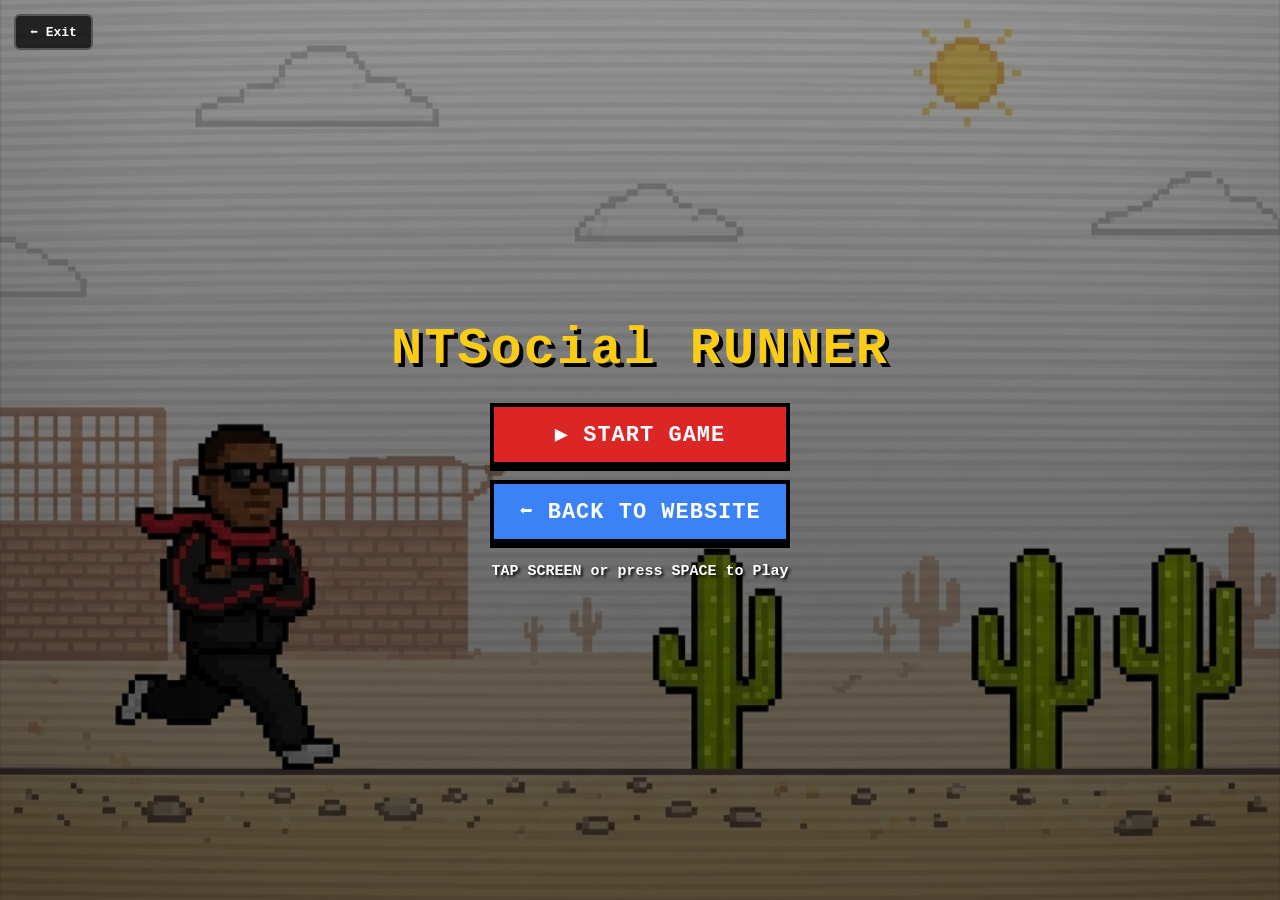
<file: games/tiyani_run_v1.html>
<!doctype html>
<html lang="en">
  <head>
    <meta charset="UTF-8" />
    <meta
      name="viewport"
      content="width=device-width, initial-scale=1.0, maximum-scale=1.0, user-scalable=no, viewport-fit=cover"
    />
    <title>NTSocial RUNNER</title>
    <style>
      * {
        box-sizing: border-box;
        margin: 0;
        padding: 0;
        -webkit-tap-highlight-color: transparent;
      }
      html,
      body {
        width: 100%;
        height: 100%;
        overflow: hidden;
        background-color: #000;
        font-family: "Courier New", Courier, monospace;
        color: #fff;
        user-select: none;
        touch-action: none;
        position: fixed;
      }
      .game-container {
        position: relative;
        width: 100vw;
        height: 100vh;
        display: flex;
        justify-content: center;
        align-items: center;
        background-color: #0b0c10;
        overflow: hidden;
      }
      /* CRT Scanline Overlay Effect */
      .game-container::after {
        content: " ";
        display: block;
        position: absolute;
        top: 0;
        left: 0;
        bottom: 0;
        right: 0;
        background:
          linear-gradient(rgba(18, 16, 16, 0) 50%, rgba(0, 0, 0, 0.25) 50%),
          linear-gradient(
            90deg,
            rgba(255, 0, 0, 0.03),
            rgba(0, 255, 0, 0.01),
            rgba(0, 0, 255, 0.03)
          );
        z-index: 10;
        background-size:
          100% 4px,
          6px 100%;
        pointer-events: none;
      }
      canvas {
        display: block;
        width: 100vw;
        height: 100vh;
        object-fit: contain;
        background-color: #78b7ed;
        image-rendering: pixelated;
        image-rendering: crisp-edges;
      }
      /* Top Left Return Button for In-Game Exit */
      .top-back-btn {
        position: absolute;
        top: 14px;
        left: 14px;
        z-index: 30;
        background: rgba(0, 0, 0, 0.75);
        color: #fff;
        text-decoration: none;
        font-weight: bold;
        font-size: 13px;
        padding: 8px 14px;
        border: 2px solid #555;
        border-radius: 6px;
      }
      .top-back-btn:active {
        background: rgba(255, 255, 255, 0.3);
      }
      /* Home / Start Screen */
      .overlay-screen {
        position: absolute;
        top: 0;
        left: 0;
        width: 100%;
        height: 100%;
        z-index: 20;
        display: flex;
        flex-direction: column;
        justify-content: center;
        align-items: center;
        padding: 20px;
        text-align: center;
        background:
          linear-gradient(rgba(0, 0, 0, 0.4), rgba(0, 0, 0, 0.65)),
          url("assets/tiyani_run_v1_background.png") center/cover no-repeat;
      }
      .title {
        font-size: clamp(28px, 6vw, 52px);
        font-weight: bold;
        color: #facc15;
        text-shadow: 4px 4px 0px #000;
        margin-bottom: 24px;
        letter-spacing: 2px;
      }
      .button-group {
        display: flex;
        flex-direction: column;
        gap: 14px;
        align-items: center;
        width: 100%;
        max-width: 300px;
      }
      .btn {
        width: 100%;
        text-align: center;
        text-decoration: none;
        color: #ffffff;
        border: 4px solid #000;
        padding: 14px 20px;
        font-size: clamp(15px, 3.5vw, 22px);
        font-family: "Courier New", Courier, monospace;
        font-weight: bold;
        cursor: pointer;
        box-shadow: 0 5px 0 #000;
        transition:
          transform 0.05s ease,
          box-shadow 0.05s ease;
        letter-spacing: 1px;
      }
      .start-btn {
        background-color: #dc2626;
      }
      .start-btn:active {
        transform: translateY(3px);
        box-shadow: 0 2px 0 #000;
      }
      .back-btn {
        background-color: #3b82f6;
      }
      .back-btn:active {
        transform: translateY(3px);
        box-shadow: 0 2px 0 #000;
      }
      .instructions {
        margin-top: 20px;
        color: #ffffff;
        font-size: clamp(12px, 2.5vw, 15px);
        font-weight: bold;
        text-shadow: 2px 2px 3px #000;
      }
    </style>
  </head>
  <body>
    <div class="game-container" id="gameContainer">
      <a href="../index.html" class="top-back-btn">⬅ Exit</a>

      <canvas id="gameCanvas" width="800" height="400"></canvas>

      <div id="homeScreen" class="overlay-screen">
        <div class="title">NTSocial RUNNER</div>
        <div class="button-group">
          <button id="startBtn" class="btn start-btn">▶ START GAME</button>
          <a href="../index.html" class="btn back-btn">⬅ BACK TO WEBSITE</a>
        </div>
        <div class="instructions">TAP SCREEN or press <b>SPACE</b> to Play</div>
      </div>
    </div>

    <script>
      const canvas = document.getElementById("gameCanvas");
      const ctx = canvas.getContext("2d");
      const homeScreen = document.getElementById("homeScreen");
      const startBtn = document.getElementById("startBtn");
      const gameContainer = document.getElementById("gameContainer");

      // --- Web Audio API Setup ---
      const AudioCtx = window.AudioContext || window.webkitAudioContext;
      let audioCtx;

      function initAudio() {
        if (!audioCtx) audioCtx = new AudioCtx();
        if (audioCtx.state === "suspended") audioCtx.resume();
      }

      function playSound(type) {
        initAudio();
        if (!audioCtx) return;

        const osc = audioCtx.createOscillator();
        const gain = audioCtx.createGain();
        osc.connect(gain);
        gain.connect(audioCtx.destination);

        if (type === "jump") {
          osc.type = "square";
          osc.frequency.setValueAtTime(180, audioCtx.currentTime);
          osc.frequency.exponentialRampToValueAtTime(
            380,
            audioCtx.currentTime + 0.1,
          );
          gain.gain.setValueAtTime(0.15, audioCtx.currentTime);
          gain.gain.exponentialRampToValueAtTime(
            0.01,
            audioCtx.currentTime + 0.1,
          );
          osc.start();
          osc.stop(audioCtx.currentTime + 0.1);
        } else if (type === "die") {
          osc.type = "sawtooth";
          osc.frequency.setValueAtTime(220, audioCtx.currentTime);
          osc.frequency.exponentialRampToValueAtTime(
            50,
            audioCtx.currentTime + 0.25,
          );
          gain.gain.setValueAtTime(0.2, audioCtx.currentTime);
          gain.gain.exponentialRampToValueAtTime(
            0.01,
            audioCtx.currentTime + 0.25,
          );
          osc.start();
          osc.stop(audioCtx.currentTime + 0.25);
        } else if (type === "score") {
          osc.type = "sine";
          osc.frequency.setValueAtTime(587.33, audioCtx.currentTime);
          osc.frequency.setValueAtTime(880, audioCtx.currentTime + 0.08);
          gain.gain.setValueAtTime(0.1, audioCtx.currentTime);
          gain.gain.exponentialRampToValueAtTime(
            0.01,
            audioCtx.currentTime + 0.2,
          );
          osc.start();
          osc.stop(audioCtx.currentTime + 0.2);
        }
      }

      // --- Game State Variables ---
      let gameState = "START";
      let score = 0;
      let highScore = localStorage.getItem("pixel_runner_hi") || 0;
      let speed = 6;
      let frameCount = 0;
      let groundY = 320;
      let lastTime = 0;

      let bgScroll = 0;
      let midScroll = 0;

      const pebbles = Array.from({ length: 35 }, () => ({
        x: Math.random() * canvas.width,
        y: groundY + 8 + Math.random() * 65,
        size: Math.random() > 0.5 ? 3 : 2,
        color: Math.random() > 0.5 ? "#a38f6b" : "#8c7757",
      }));

      // --- Player Object ---
      const player = {
        x: 80,
        y: groundY - 52,
        width: 28,
        height: 52,
        velocityY: 0,
        gravity: 0.65,
        jumpStrength: -12.5,
        isGrounded: true,
        animFrame: 0,

        jump() {
          if (this.isGrounded) {
            this.velocityY = this.jumpStrength;
            this.isGrounded = false;
            playSound("jump");
          }
        },

        update(step) {
          this.velocityY += this.gravity * step;
          this.y += this.velocityY * step;

          if (this.y >= groundY - this.height) {
            this.y = groundY - this.height;
            this.velocityY = 0;
            this.isGrounded = true;
          }

          if (frameCount % 6 === 0 && this.isGrounded) {
            this.animFrame = (this.animFrame + 1) % 2;
          }
        },

        draw() {
          ctx.save();
          ctx.translate(Math.floor(this.x), Math.floor(this.y));

          // Scarf Flutter
          ctx.fillStyle = "#dc2626";
          const scarfOffset = frameCount % 8 < 4 ? 0 : 2;
          ctx.fillRect(-14, 16 + scarfOffset, 16, 5);

          // Body
          ctx.fillStyle = "#18181b";
          ctx.fillRect(2, 16, 22, 22);

          // Red Tracksuit Stripe
          ctx.fillStyle = "#dc2626";
          ctx.fillRect(2, 22, 22, 4);

          // Head
          ctx.fillStyle = "#5c3d2e";
          ctx.fillRect(4, 2, 18, 14);

          // Hair
          ctx.fillStyle = "#09090b";
          ctx.fillRect(4, 0, 18, 4);

          // Sunglasses
          ctx.fillStyle = "#000000";
          ctx.fillRect(10, 6, 12, 4);
          ctx.fillStyle = "#ffffff";
          ctx.fillRect(18, 6, 2, 2);

          // Scarf Collar
          ctx.fillStyle = "#dc2626";
          ctx.fillRect(2, 14, 22, 4);

          // Legs & Running Anim
          ctx.fillStyle = "#18181b";
          if (!this.isGrounded) {
            ctx.fillRect(4, 38, 8, 8);
            ctx.fillRect(14, 38, 8, 4);
            ctx.fillStyle = "#ffffff";
            ctx.fillRect(2, 44, 10, 5);
            ctx.fillRect(14, 40, 8, 5);
          } else if (this.animFrame === 0) {
            ctx.fillRect(4, 38, 7, 8);
            ctx.fillRect(15, 38, 7, 6);
            ctx.fillStyle = "#ffffff";
            ctx.fillRect(2, 46, 9, 6);
            ctx.fillRect(15, 42, 9, 6);
          } else {
            ctx.fillRect(4, 38, 7, 6);
            ctx.fillRect(15, 38, 7, 8);
            ctx.fillStyle = "#ffffff";
            ctx.fillRect(4, 42, 9, 6);
            ctx.fillRect(13, 46, 9, 6);
          }

          ctx.restore();
        },
      };

      // --- Obstacle Manager ---
      let obstacles = [];
      let obstacleTimer = 0;

      function createCactus(x) {
        return {
          x: x,
          y: groundY - 58,
          width: 24,
          height: 58,
          draw() {
            ctx.save();
            ctx.translate(Math.floor(this.x), Math.floor(this.y));

            ctx.fillStyle = "#000000";
            ctx.fillRect(-1, -1, 26, 60);

            ctx.fillStyle = "#65a30d";
            ctx.fillRect(0, 0, 24, 58);

            ctx.fillStyle = "#bef264";
            ctx.fillRect(4, 8, 4, 4);
            ctx.fillRect(14, 18, 4, 4);
            ctx.fillRect(6, 32, 4, 4);
            ctx.fillRect(16, 44, 4, 4);

            ctx.fillStyle = "#000000";
            ctx.fillRect(-11, 19, 12, 22);
            ctx.fillStyle = "#65a30d";
            ctx.fillRect(-10, 20, 10, 20);
            ctx.fillRect(-10, 20, 5, 5);

            ctx.restore();
          },
        };
      }

      function updateObstacles(step) {
        obstacleTimer += step;
        if (obstacleTimer > Math.max(50, 110 - speed * 4)) {
          if (Math.random() > 0.3) {
            obstacles.push(createCactus(canvas.width + 20));
            obstacleTimer = 0;
          }
        }

        for (let i = obstacles.length - 1; i >= 0; i--) {
          obstacles[i].x -= speed * step;

          const pBox = {
            x: player.x + 4,
            y: player.y + 4,
            w: player.width - 8,
            h: player.height - 6,
          };
          const oBox = {
            x: obstacles[i].x - 6,
            y: obstacles[i].y,
            w: obstacles[i].width + 6,
            h: obstacles[i].height,
          };

          if (
            pBox.x < oBox.x + oBox.w &&
            pBox.x + pBox.w > oBox.x &&
            pBox.y < oBox.y + oBox.h &&
            pBox.y + pBox.h > oBox.y
          ) {
            gameOver();
          }

          if (obstacles[i].x < -40) {
            obstacles.splice(i, 1);
          }
        }
      }

      // --- Background Rendering ---
      function drawBackground(step) {
        ctx.fillStyle = "#78b7ed";
        ctx.fillRect(0, 0, canvas.width, canvas.height);

        ctx.fillStyle = "#facc15";
        ctx.fillRect(630, 45, 36, 36);
        ctx.fillRect(643, 35, 10, 6);
        ctx.fillRect(643, 85, 10, 6);
        ctx.fillRect(620, 58, 6, 10);
        ctx.fillRect(670, 58, 6, 10);

        bgScroll = (bgScroll + speed * 0.1 * step) % canvas.width;
        ctx.fillStyle = "#ffffff";

        [100, 380, 680].forEach((cloudX) => {
          let renderX = (cloudX - bgScroll + canvas.width) % canvas.width;
          ctx.fillRect(renderX, 60, 64, 16);
          ctx.fillRect(renderX + 12, 48, 40, 12);
        });

        ctx.fillStyle = "#6a9fc9";
        [150, 400, 620].forEach((distX) => {
          let rX = (distX - bgScroll * 0.5 + canvas.width) % canvas.width;
          ctx.fillRect(rX, groundY - 30, 8, 30);
          ctx.fillRect(rX - 4, groundY - 20, 5, 10);
        });

        midScroll = (midScroll + speed * 0.35 * step) % 180;
        for (let x = -midScroll; x < canvas.width + 180; x += 180) {
          ctx.fillStyle = "#c08060";
          ctx.fillRect(x, groundY - 60, 120, 60);
          ctx.fillStyle = "#a06040";
          ctx.fillRect(x + 4, groundY - 56, 112, 52);

          ctx.fillStyle = "#804828";
          for (let f = 0; f < 110; f += 12) {
            ctx.fillRect(x + 8 + f, groundY - 50, 4, 40);
          }
        }

        ctx.fillStyle = "#e6cd98";
        ctx.fillRect(0, groundY, canvas.width, canvas.height - groundY);

        ctx.fillStyle = "#3a2b1c";
        ctx.fillRect(0, groundY, canvas.width, 3);

        pebbles.forEach((p) => {
          if (gameState === "RUNNING") p.x -= speed * step;
          if (p.x < 0) p.x = canvas.width;
          ctx.fillStyle = p.color;
          ctx.fillRect(Math.floor(p.x), Math.floor(p.y), p.size, p.size);
        });
      }

      // --- UI Rendering ---
      function drawUI() {
        ctx.fillStyle = "#2d2115";
        ctx.font = '20px "Courier New", monospace';

        const sStr = String(Math.floor(score)).padStart(5, "0");
        const hsStr = String(Math.floor(highScore)).padStart(5, "0");

        ctx.fillText(`HI ${hsStr} ${sStr}`, canvas.width - 210, 38);

        if (gameState === "GAMEOVER") {
          ctx.fillStyle = "rgba(0,0,0,0.65)";
          ctx.fillRect(0, 0, canvas.width, canvas.height);

          ctx.fillStyle = "#ffffff";
          ctx.textAlign = "center";
          ctx.font = '32px "Courier New", monospace';
          ctx.fillText(
            "G A M E   O V E R",
            canvas.width / 2,
            canvas.height / 2 - 15,
          );

          ctx.font = '18px "Courier New", monospace';
          ctx.fillText(
            "Tap Screen or Press SPACE",
            canvas.width / 2,
            canvas.height / 2 + 25,
          );
          ctx.textAlign = "left";
        }
      }

      function gameOver() {
        gameState = "GAMEOVER";
        playSound("die");
        if (score > highScore) {
          highScore = score;
          localStorage.setItem("pixel_runner_hi", highScore);
        }
      }

      function requestFullScreen() {
        if (gameContainer.requestFullscreen) {
          gameContainer.requestFullscreen().catch(() => {});
        } else if (gameContainer.webkitRequestFullscreen) {
          gameContainer.webkitRequestFullscreen();
        }
      }

      function startGame() {
        initAudio();
        requestFullScreen();
        score = 0;
        speed = 6;
        obstacles = [];
        obstacleTimer = 0;
        gameState = "RUNNING";
        homeScreen.style.display = "none";
      }

      function handleInput() {
        if (gameState === "START") {
          startGame();
        } else if (gameState === "GAMEOVER") {
          startGame();
        } else {
          player.jump();
        }
      }

      // --- Main Game Loop (Delta-Time Optimized) ---
      function loop(timestamp) {
        if (!lastTime) lastTime = timestamp;
        let dt = (timestamp - lastTime) / 1000;
        if (dt > 0.1) dt = 0.1; // Cap dt to handle tab-switching safely
        let step = dt * 60; // Baseline to 60 FPS
        lastTime = timestamp;

        frameCount++;
        ctx.clearRect(0, 0, canvas.width, canvas.height);

        drawBackground(step);

        if (gameState === "RUNNING") {
          player.update(step);
          updateObstacles(step);

          score += 0.15 * step;
          speed += 0.001 * step;

          if (
            Math.floor(score) > 0 &&
            Math.floor(score) % 100 === 0 &&
            score % 100 < 0.2
          ) {
            playSound("score");
          }
        }

        player.draw();
        obstacles.forEach((o) => o.draw());
        drawUI();

        requestAnimationFrame(loop);
      }

      // --- Unified Controls ---
      startBtn.addEventListener("click", (e) => {
        e.stopPropagation();
        startGame();
      });

      window.addEventListener("keydown", (e) => {
        if (e.code === "Space" || e.code === "ArrowUp") {
          e.preventDefault();
          handleInput();
        }
      });

      // Fast Pointer Input (Handles Touch & Mouse without delays)
      gameContainer.addEventListener("pointerdown", (e) => {
        if (e.target.tagName === "A" || e.target.tagName === "BUTTON") return;
        e.preventDefault();
        handleInput();
      });

      requestAnimationFrame(loop);
    </script>
  </body>
</html>
</file>
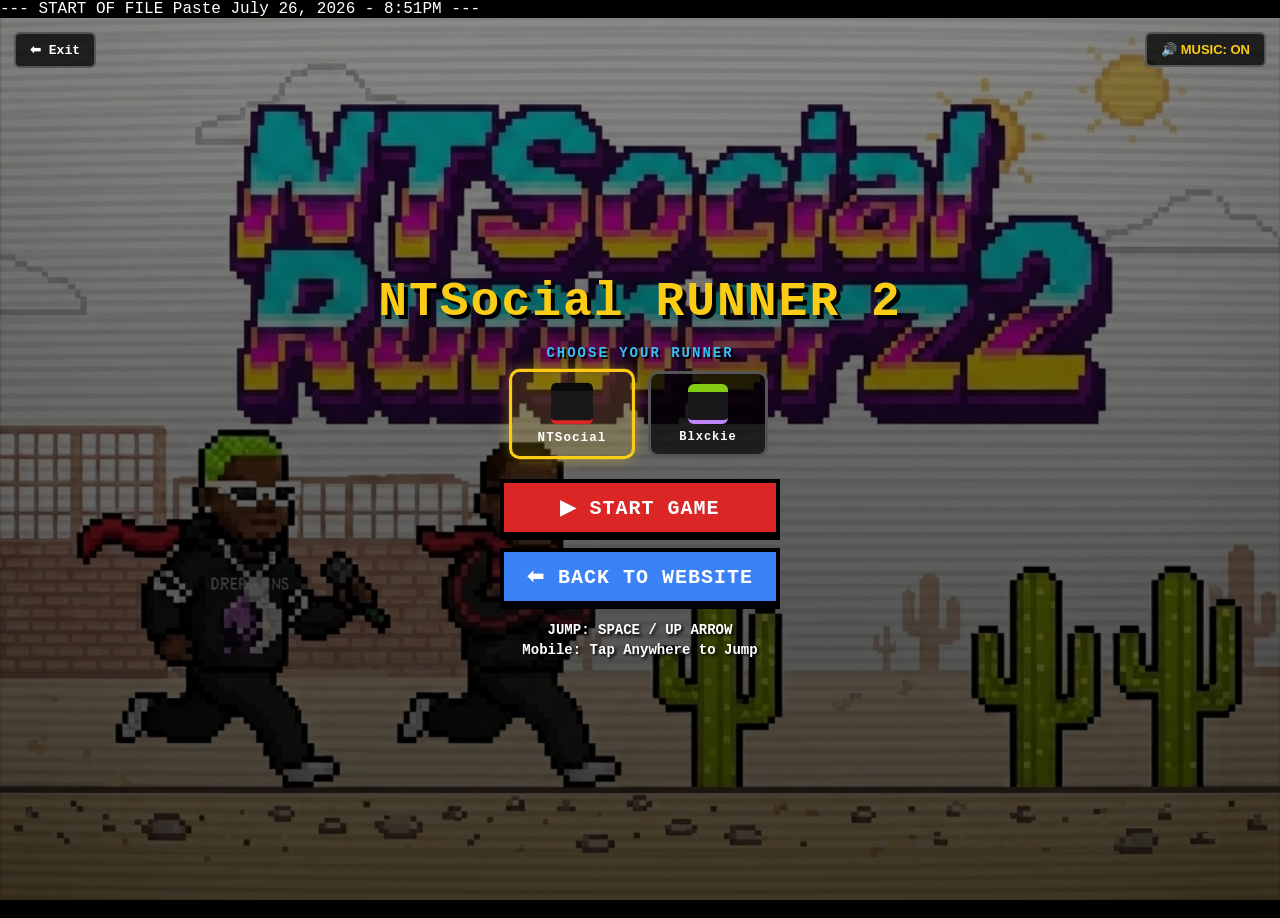
<file: games/tiyani_run_v2.html>
--- START OF FILE Paste July 26, 2026 - 8:51PM ---

<!doctype html>
<html lang="en">
  <head>
    <meta charset="UTF-8" />
    <meta
      name="viewport"
      content="width=device-width, initial-scale=1.0, maximum-scale=1.0, user-scalable=no, viewport-fit=cover"
    />
    <title>NTSocial RUNNER 2</title>
    <style>
      * {
        box-sizing: border-box;
        margin: 0;
        padding: 0;
        -webkit-tap-highlight-color: transparent;
      }
      html,
      body {
        width: 100%;
        height: 100%;
        overflow: hidden;
        background-color: #000;
        font-family: "Courier New", Courier, monospace;
        color: #fff;
        user-select: none;
        touch-action: none;
        position: fixed;
      }
      .game-container {
        position: relative;
        width: 100vw;
        height: 100vh;
        display: flex;
        justify-content: center;
        align-items: center;
        background-color: #0b0c10;
        overflow: hidden;
      }
      /* CRT Scanline Overlay Effect */
      .game-container::after {
        content: " ";
        display: block;
        position: absolute;
        top: 0;
        left: 0;
        bottom: 0;
        right: 0;
        background:
          linear-gradient(rgba(18, 16, 16, 0) 50%, rgba(0, 0, 0, 0.25) 50%),
          linear-gradient(
            90deg,
            rgba(255, 0, 0, 0.03),
            rgba(0, 255, 0, 0.01),
            rgba(0, 0, 255, 0.03)
          );
        z-index: 10;
        background-size:
          100% 4px,
          6px 100%;
        pointer-events: none;
      }
      canvas {
        display: block;
        width: 100vw;
        height: 100vh;
        object-fit: contain;
        background-color: #78b7ed;
        image-rendering: pixelated;
        image-rendering: crisp-edges;
      }
      .top-back-btn {
        position: absolute;
        top: 14px;
        left: 14px;
        z-index: 30;
        background: rgba(0, 0, 0, 0.75);
        color: #fff;
        text-decoration: none;
        font-weight: bold;
        font-size: 13px;
        padding: 8px 14px;
        border: 2px solid #555;
        border-radius: 6px;
        cursor: pointer;
      }
      .top-back-btn:active {
        background: rgba(255, 255, 255, 0.3);
      }
      .audio-btn {
        position: absolute;
        top: 14px;
        right: 14px;
        z-index: 30;
        background: rgba(0, 0, 0, 0.75);
        color: #facc15;
        font-weight: bold;
        font-size: 13px;
        padding: 8px 14px;
        border: 2px solid #555;
        border-radius: 6px;
        cursor: pointer;
      }
      /* Mobile Touch Zones Display */
      .mobile-controls {
        display: none;
        position: absolute;
        bottom: 20px;
        left: 0;
        width: 100%;
        text-align: center;
        z-index: 25;
        pointer-events: none;
      }
      .touch-btn-hint {
        display: inline-block;
        background: rgba(0, 0, 0, 0.4);
        border: 2px solid rgba(255, 255, 255, 0.4);
        color: white;
        padding: 12px 30px;
        border-radius: 8px;
        font-size: 16px;
        font-weight: bold;
      }
      @media (hover: none) and (pointer: coarse) {
        .mobile-controls {
          display: block;
        }
      }
      /* Home / Start Screen */
      .overlay-screen {
        position: absolute;
        top: 0;
        left: 0;
        width: 100%;
        height: 100%;
        z-index: 20;
        display: flex;
        flex-direction: column;
        justify-content: center;
        align-items: center;
        padding: 20px;
        text-align: center;
        background:
          linear-gradient(rgba(0, 0, 0, 0.45), rgba(0, 0, 0, 0.75)),
          url("assets/tiyani_run_v2_background.png") center/cover no-repeat;
      }
      .title {
        font-size: clamp(26px, 5.5vw, 48px);
        font-weight: bold;
        color: #facc15;
        text-shadow: 4px 4px 0px #000;
        margin-bottom: 16px;
        letter-spacing: 2px;
      }

      .char-select-title {
        font-size: 14px;
        font-weight: bold;
        color: #38bdf8;
        letter-spacing: 2px;
        margin-bottom: 10px;
        text-shadow: 2px 2px 0px #000;
      }
      .char-select-container {
        display: flex;
        gap: 16px;
        margin-bottom: 22px;
      }
      .char-card {
        background: rgba(0, 0, 0, 0.7);
        border: 3px solid #555;
        border-radius: 10px;
        padding: 10px 16px;
        cursor: pointer;
        display: flex;
        flex-direction: column;
        align-items: center;
        transition: all 0.15s ease;
        width: 120px;
      }
      .char-card:hover {
        transform: translateY(-2px);
        border-color: #888;
      }
      .char-card.active {
        border-color: #facc15;
        background: rgba(250, 204, 21, 0.15);
        box-shadow: 0 0 12px rgba(250, 204, 21, 0.4);
        transform: scale(1.05);
      }
      .char-preview {
        width: 40px;
        height: 40px;
        border-radius: 6px;
        margin-bottom: 6px;
        position: relative;
      }
      .ntsocial-icon {
        background: #18181b;
        border-top: 8px solid #09090b;
        border-bottom: 4px solid #dc2626;
      }
      .blxckie-icon {
        background: #18181b;
        border-top: 8px solid #84cc16;
        border-bottom: 4px solid #c084fc;
      }
      .char-name {
        font-size: 12px;
        font-weight: bold;
        letter-spacing: 1px;
      }

      .button-group {
        display: flex;
        flex-direction: column;
        gap: 12px;
        align-items: center;
        width: 100%;
        max-width: 280px;
      }
      .btn {
        width: 100%;
        text-align: center;
        text-decoration: none;
        color: #ffffff;
        border: 4px solid #000;
        padding: 12px 18px;
        font-size: clamp(14px, 3.2vw, 20px);
        font-family: "Courier New", Courier, monospace;
        font-weight: bold;
        cursor: pointer;
        box-shadow: 0 4px 0 #000;
        transition:
          transform 0.05s ease,
          box-shadow 0.05s ease;
        letter-spacing: 1px;
      }
      .start-btn {
        background-color: #dc2626;
      }
      .start-btn:active {
        transform: translateY(3px);
        box-shadow: 0 1px 0 #000;
      }
      .back-btn {
        background-color: #3b82f6;
      }
      .back-btn:active {
        transform: translateY(3px);
        box-shadow: 0 1px 0 #000;
      }
      .instructions {
        margin-top: 16px;
        color: #ffffff;
        font-size: clamp(11px, 2.2vw, 14px);
        font-weight: bold;
        text-shadow: 2px 2px 3px #000;
        line-height: 1.4;
      }
    </style>
  </head>
  <body>
    <audio
      id="bgmSoundtrack"
      src="assets/tiyani_run_soundtrack.mp3"
      loop
      preload="auto"
    ></audio>

    <div class="game-container" id="gameContainer">
      <a href="../index.html" class="top-back-btn">⬅ Exit</a>
      <button id="muteBtn" class="audio-btn">🔊 MUSIC: ON</button>

      <canvas id="gameCanvas" width="800" height="400"></canvas>

      <div class="mobile-controls">
        <div class="touch-btn-hint">TAP TO JUMP</div>
      </div>

      <div id="homeScreen" class="overlay-screen">
        <div class="title">NTSocial RUNNER 2</div>

        <div class="char-select-title">CHOOSE YOUR RUNNER</div>
        <div class="char-select-container">
          <div
            class="char-card active"
            id="cardNTSocial"
            onclick="selectRunner('ntsocial')"
          >
            <div class="char-preview ntsocial-icon"></div>
            <span class="char-name">NTSocial</span>
          </div>
          <div
            class="char-card"
            id="cardBlxckie"
            onclick="selectRunner('blxckie')"
          >
            <div class="char-preview blxckie-icon"></div>
            <span class="char-name">Blxckie</span>
          </div>
        </div>

        <div class="button-group">
          <button id="startBtn" class="btn start-btn">▶ START GAME</button>
          <a href="../index.html" class="btn back-btn">⬅ BACK TO WEBSITE</a>
        </div>
        <div class="instructions">
          JUMP: <b>SPACE / UP ARROW</b><br />
          Mobile: <b>Tap Anywhere</b> to Jump
        </div>
      </div>
    </div>

    <script>
      const canvas = document.getElementById("gameCanvas");
      const ctx = canvas.getContext("2d");
      const homeScreen = document.getElementById("homeScreen");
      const startBtn = document.getElementById("startBtn");
      const muteBtn = document.getElementById("muteBtn");
      const gameContainer = document.getElementById("gameContainer");
      const bgm = document.getElementById("bgmSoundtrack");

      let isMuted = false;
      let selectedRunner = "ntsocial";

      function selectRunner(charName) {
        selectedRunner = charName;
        document
          .getElementById("cardNTSocial")
          .classList.toggle("active", charName === "ntsocial");
        document
          .getElementById("cardBlxckie")
          .classList.toggle("active", charName === "blxckie");
      }

      const AudioCtx = window.AudioContext || window.webkitAudioContext;
      let audioCtx;

      function initAudio() {
        if (!audioCtx) audioCtx = new AudioCtx();
        if (audioCtx.state === "suspended") audioCtx.resume();
      }

      function playSound(type) {
        initAudio();
        if (!audioCtx || isMuted) return;
        const osc = audioCtx.createOscillator();
        const gain = audioCtx.createGain();
        osc.connect(gain);
        gain.connect(audioCtx.destination);
        const now = audioCtx.currentTime;

        if (type === "jump") {
          osc.type = "square";
          osc.frequency.setValueAtTime(160, now);
          osc.frequency.exponentialRampToValueAtTime(420, now + 0.12);
          gain.gain.setValueAtTime(0.12, now);
          gain.gain.exponentialRampToValueAtTime(0.01, now + 0.12);
          osc.start(now);
          osc.stop(now + 0.12);
        } else if (type === "coin") {
          osc.type = "sine";
          osc.frequency.setValueAtTime(987, now);
          osc.frequency.setValueAtTime(1318, now + 0.08);
          gain.gain.setValueAtTime(0.12, now);
          gain.gain.exponentialRampToValueAtTime(0.01, now + 0.25);
          osc.start(now);
          osc.stop(now + 0.25);
        } else if (type === "shield") {
          osc.type = "sine";
          osc.frequency.setValueAtTime(400, now);
          osc.frequency.exponentialRampToValueAtTime(800, now + 0.2);
          gain.gain.setValueAtTime(0.15, now);
          gain.gain.exponentialRampToValueAtTime(0.01, now + 0.2);
          osc.start(now);
          osc.stop(now + 0.2);
        } else if (type === "die") {
          osc.type = "sawtooth";
          osc.frequency.setValueAtTime(260, now);
          osc.frequency.exponentialRampToValueAtTime(40, now + 0.35);
          gain.gain.setValueAtTime(0.2, now);
          gain.gain.exponentialRampToValueAtTime(0.01, now + 0.35);
          osc.start(now);
          osc.stop(now + 0.35);
        }
      }

      muteBtn.addEventListener("click", (e) => {
        e.stopPropagation();
        isMuted = !isMuted;
        if (isMuted) {
          bgm.pause();
          muteBtn.textContent = "🔇 MUSIC: OFF";
        } else {
          muteBtn.textContent = "🔊 MUSIC: ON";
          if (gameState === "RUNNING") bgm.play().catch(() => {});
        }
      });

      let gameState = "START";
      let score = 0;
      let highScore = localStorage.getItem("pixel_runner_hi") || 0;
      let speed = 6.5;
      let frameCount = 0;
      let groundY = 320;
      let lastTime = 0;
      let bgScroll = 0;
      let midScroll = 0;
      let particles = [];
      let popups = [];
      let collectibles = [];
      let obstacles = [];
      let obstacleTimer = 0;
      let collectibleTimer = 0;

      const pebbles = Array.from({ length: 35 }, () => ({
        x: Math.random() * canvas.width,
        y: groundY + 8 + Math.random() * 65,
        size: Math.random() > 0.5 ? 3 : 2,
        color: Math.random() > 0.5 ? "#a38f6b" : "#8c7757",
      }));

      function addDust(x, y, count = 3) {
        for (let i = 0; i < count; i++) {
          particles.push({
            x: x + Math.random() * 10 - 5,
            y: y + Math.random() * 4 - 2,
            vx: -speed * 0.3 - Math.random() * 2,
            vy: -Math.random() * 1.5,
            size: Math.random() * 4 + 2,
            color: "#d4b886",
            life: 15,
          });
        }
      }

      function addSparkles(x, y, color = "#facc15") {
        for (let i = 0; i < 10; i++) {
          particles.push({
            x: x,
            y: y,
            vx: (Math.random() - 0.5) * 6,
            vy: (Math.random() - 0.5) * 6,
            size: Math.random() * 4 + 2,
            color: color,
            life: 20,
          });
        }
      }

      function addPopup(text, x, y, color = "#facc15") {
        popups.push({ text, x, y, color, life: 30, vy: -1.5 });
      }

      const player = {
        x: 80,
        y: groundY - 52,
        width: 28,
        height: 52,
        velocityY: 0,
        gravity: 0.68,
        jumpStrength: -13,
        isGrounded: true,
        hasShield: false,
        animFrame: 0,

        jump() {
          if (this.isGrounded) {
            this.velocityY = this.jumpStrength;
            this.isGrounded = false;
            playSound("jump");
            addDust(this.x + 10, this.y + this.height, 6);
          }
        },

        update(step) {
          this.velocityY += this.gravity * step;
          this.y += this.velocityY * step;

          if (this.y >= groundY - this.height) {
            if (!this.isGrounded && this.velocityY > 2) {
              addDust(this.x + 10, groundY, 5);
            }
            this.y = groundY - this.height;
            this.velocityY = 0;
            this.isGrounded = true;
          }

          if (frameCount % 5 === 0 && this.isGrounded) {
            this.animFrame = (this.animFrame + 1) % 4;
            addDust(this.x, groundY, 1);
          }
        },

        draw() {
          ctx.save();
          ctx.translate(Math.floor(this.x), Math.floor(this.y));
          if (this.hasShield) {
            ctx.strokeStyle = `rgba(56, 189, 248, ${0.6 + Math.sin(frameCount * 0.2) * 0.3})`;
            ctx.lineWidth = 3;
            ctx.beginPath();
            ctx.arc(
              this.width / 2,
              this.height / 2,
              this.height * 0.7,
              0,
              Math.PI * 2,
            );
            ctx.stroke();
          }
          if (selectedRunner === "blxckie") this.drawBlxckie();
          else this.drawNTSocial();
          ctx.restore();
        },

        drawNTSocial() {
          const scarfOffset = frameCount % 8 < 4 ? 0 : 3;
          ctx.fillStyle = "#dc2626";
          ctx.fillRect(-14, 16 + scarfOffset, 16, 5);
          ctx.fillStyle = "#18181b";
          ctx.fillRect(2, 16, 22, 22);
          ctx.fillStyle = "#dc2626";
          ctx.fillRect(2, 22, 22, 4);
          ctx.fillStyle = "#5c3d2e";
          ctx.fillRect(4, 2, 18, 14);
          ctx.fillStyle = "#09090b";
          ctx.fillRect(4, 0, 18, 4);
          ctx.fillStyle = "#000000";
          ctx.fillRect(10, 6, 12, 4);
          ctx.fillStyle = "#ffffff";
          ctx.fillRect(18, 6, 2, 2);
          ctx.fillStyle = "#dc2626";
          ctx.fillRect(2, 14, 22, 4);
          this.drawLegs();
        },

        drawBlxckie() {
          const scarfOffset = frameCount % 8 < 4 ? 0 : 3;
          ctx.fillStyle = "#dc2626";
          ctx.fillRect(-14, 16 + scarfOffset, 16, 5);
          ctx.fillStyle = "#18181b";
          ctx.fillRect(2, 16, 22, 22);
          ctx.fillStyle = "#ffffff";
          ctx.fillRect(2, 16, 22, 2);
          ctx.fillRect(2, 19, 22, 1);
          ctx.fillStyle = "#c084fc";
          ctx.fillRect(8, 24, 8, 8);
          ctx.fillStyle = "#facc15";
          ctx.fillRect(7, 20, 10, 2);
          ctx.fillStyle = "#5c3d2e";
          ctx.fillRect(4, 2, 18, 14);
          ctx.fillStyle = "#84cc16";
          ctx.fillRect(4, -1, 18, 5);
          ctx.fillStyle = "#ffffff";
          ctx.fillRect(9, 5, 13, 5);
          ctx.fillStyle = "#000000";
          ctx.fillRect(11, 6, 10, 3);
          ctx.fillStyle = "#dc2626";
          ctx.fillRect(2, 14, 22, 4);
          ctx.fillStyle = "#5c3d2e";
          ctx.fillRect(20, 22, 5, 4);
          ctx.fillStyle = "#000000";
          ctx.fillRect(23, 19, 4, 10);
          ctx.fillStyle = "#22c55e";
          ctx.fillRect(22, 16, 6, 4);
          this.drawLegs();
        },

        drawLegs() {
          ctx.fillStyle = "#18181b";
          if (!this.isGrounded) {
            ctx.fillRect(4, 38, 8, 6);
            ctx.fillRect(14, 36, 8, 8);
            ctx.fillStyle = "#ffffff";
            ctx.fillRect(2, 42, 10, 5);
            ctx.fillRect(14, 42, 8, 5);
          } else {
            const f = this.animFrame;
            if (f === 0) {
              ctx.fillRect(4, 38, 7, 8);
              ctx.fillRect(15, 38, 7, 6);
              ctx.fillStyle = "#ffffff";
              ctx.fillRect(2, 46, 9, 6);
              ctx.fillRect(15, 42, 9, 6);
            } else if (f === 1) {
              ctx.fillRect(6, 38, 7, 7);
              ctx.fillRect(12, 38, 7, 7);
              ctx.fillStyle = "#ffffff";
              ctx.fillRect(5, 45, 9, 6);
              ctx.fillRect(12, 45, 9, 6);
            } else if (f === 2) {
              ctx.fillRect(15, 38, 7, 8);
              ctx.fillRect(4, 38, 7, 6);
              ctx.fillStyle = "#ffffff";
              ctx.fillRect(15, 46, 9, 6);
              ctx.fillRect(2, 42, 9, 6);
            } else {
              ctx.fillRect(12, 38, 7, 7);
              ctx.fillRect(6, 38, 7, 7);
              ctx.fillStyle = "#ffffff";
              ctx.fillRect(12, 45, 9, 6);
              ctx.fillRect(5, 45, 9, 6);
            }
          }
        },
      };

      function createCactus(x, isDouble = false) {
        return {
          type: "cactus",
          x: x,
          y: groundY - 58,
          width: isDouble ? 52 : 24,
          height: 58,
          isDouble: isDouble,
          draw() {
            const drawOne = (ox) => {
              ctx.save();
              ctx.translate(Math.floor(this.x + ox), Math.floor(this.y));
              ctx.fillStyle = "#000000";
              ctx.fillRect(-1, -1, 26, 60);
              ctx.fillStyle = "#65a30d";
              ctx.fillRect(0, 0, 24, 58);
              ctx.fillStyle = "#bef264";
              ctx.fillRect(4, 8, 4, 4);
              ctx.fillRect(14, 18, 4, 4);
              ctx.fillStyle = "#000000";
              ctx.fillRect(-11, 19, 12, 22);
              ctx.fillStyle = "#65a30d";
              ctx.fillRect(-10, 20, 10, 20);
              ctx.restore();
            };
            drawOne(0);
            if (this.isDouble) drawOne(28);
          },
        };
      }

      function createDrone(x) {
        return {
          type: "drone",
          x: x,
          y: groundY - 95, // Positioned so it must be jumped or timed
          width: 32,
          height: 22,
          animTick: 0,
          draw() {
            this.animTick++;
            ctx.save();
            ctx.translate(Math.floor(this.x), Math.floor(this.y));
            ctx.fillStyle = "#e2e8f0";
            if (Math.floor(this.animTick / 3) % 2 === 0)
              ctx.fillRect(-4, -4, 40, 3);
            else ctx.fillRect(12, -4, 8, 3);
            ctx.fillStyle = "#09090b";
            ctx.fillRect(2, 2, 28, 18);
            ctx.fillStyle = "#dc2626";
            ctx.fillRect(this.animTick % 20 < 10 ? 4 : 20, 8, 8, 6);
            ctx.restore();
          },
        };
      }

      function updateObstacles(step) {
        obstacleTimer += step;
        if (obstacleTimer > Math.max(50, 110 - speed * 4)) {
          if (Math.random() > 0.3) {
            // Drones only appear after 2000 score
            if (score > 2000 && Math.random() > 0.6) {
              obstacles.push(createDrone(canvas.width + 20));
            } else {
              // 30% chance for a Double Cactus
              const isDouble = Math.random() < 0.3;
              obstacles.push(createCactus(canvas.width + 20, isDouble));
            }
            obstacleTimer = 0;
          }
        }

        for (let i = obstacles.length - 1; i >= 0; i--) {
          obstacles[i].x -= speed * step;
          const pBox = {
            x: player.x + 4,
            y: player.y + 4,
            w: player.width - 8,
            h: player.height - 6,
          };
          const oBox = {
            x: obstacles[i].x,
            y: obstacles[i].y,
            w: obstacles[i].width,
            h: obstacles[i].height,
          };

          if (
            pBox.x < oBox.x + oBox.w &&
            pBox.x + pBox.w > oBox.x &&
            pBox.y < oBox.y + oBox.h &&
            pBox.y + pBox.h > oBox.y
          ) {
            if (player.hasShield) {
              player.hasShield = false;
              playSound("shield");
              addSparkles(obstacles[i].x, obstacles[i].y, "#38bdf8");
              addPopup("SHIELD BROKEN!", player.x, player.y - 20, "#38bdf8");
              obstacles.splice(i, 1);
              continue;
            } else {
              gameOver();
            }
          }
          if (obstacles[i].x < -100) obstacles.splice(i, 1);
        }
      }

      function createCollectible(x) {
        const isShield = Math.random() < 0.2;
        return {
          type: isShield ? "shield" : "coin",
          x: x,
          y: groundY - (Math.random() > 0.5 ? 60 : 100),
          size: 20,
          floatTick: Math.random() * 10,
          draw() {
            this.floatTick += 0.1;
            const offsetY = Math.sin(this.floatTick) * 4;
            ctx.save();
            ctx.translate(Math.floor(this.x), Math.floor(this.y + offsetY));
            if (this.type === "coin") {
              ctx.fillStyle = "#facc15";
              ctx.beginPath();
              ctx.arc(10, 10, 9, 0, Math.PI * 2);
              ctx.fill();
              ctx.fillStyle = "#ca8a04";
              ctx.fillRect(8, 5, 4, 10);
            } else {
              ctx.fillStyle = "#38bdf8";
              ctx.beginPath();
              ctx.arc(10, 10, 10, 0, Math.PI * 2);
              ctx.fill();
              ctx.fillStyle = "#ffffff";
              ctx.fillRect(6, 6, 8, 8);
            }
            ctx.restore();
          },
        };
      }

      function updateCollectibles(step) {
        collectibleTimer += step;
        if (collectibleTimer > 180) {
          collectibles.push(createCollectible(canvas.width + 20));
          collectibleTimer = 0;
        }
        for (let i = collectibles.length - 1; i >= 0; i--) {
          collectibles[i].x -= speed * step;
          const c = collectibles[i];
          if (
            player.x < c.x + c.size &&
            player.x + player.width > c.x &&
            player.y < c.y + c.size &&
            player.y + player.height > c.y
          ) {
            if (c.type === "coin") {
              score += 50;
              playSound("coin");
              addSparkles(c.x, c.y, "#facc15");
              addPopup("+50", c.x, c.y, "#facc15");
            } else {
              player.hasShield = true;
              playSound("shield");
              addSparkles(c.x, c.y, "#38bdf8");
              addPopup("SHIELD!", c.x, c.y, "#38bdf8");
            }
            collectibles.splice(i, 1);
            continue;
          }
          if (c.x < -30) collectibles.splice(i, 1);
        }
      }

      function drawBackground(step) {
        let skyColor = "#78b7ed";
        if (score > 400 && score <= 1000) skyColor = "#f97316";
        else if (score > 1000) skyColor = "#1e1b4b";
        ctx.fillStyle = skyColor;
        ctx.fillRect(0, 0, canvas.width, canvas.height);
        ctx.fillStyle = score > 1000 ? "#f8fafc" : "#facc15";
        ctx.fillRect(630, 45, 36, 36);
        bgScroll = (bgScroll + speed * 0.08 * step) % canvas.width;
        ctx.fillStyle = score > 1000 ? "rgba(255,255,255,0.15)" : "#ffffff";
        [100, 380, 680].forEach((cloudX) => {
          let renderX = (cloudX - bgScroll + canvas.width) % canvas.width;
          ctx.fillRect(renderX, 60, 64, 16);
          ctx.fillRect(renderX + 12, 48, 40, 12);
        });
        midScroll = (midScroll + speed * 0.35 * step) % 180;
        for (let x = -midScroll; x < canvas.width + 180; x += 180) {
          ctx.fillStyle = score > 1000 ? "#0f172a" : "#c08060";
          ctx.fillRect(x, groundY - 60, 120, 60);
          ctx.fillStyle = score > 1000 ? "#1e293b" : "#a06040";
          ctx.fillRect(x + 4, groundY - 56, 112, 52);
        }
        ctx.fillStyle = "#e6cd98";
        ctx.fillRect(0, groundY, canvas.width, canvas.height - groundY);
        ctx.fillStyle = "#3a2b1c";
        ctx.fillRect(0, groundY, canvas.width, 3);
        pebbles.forEach((p) => {
          if (gameState === "RUNNING") p.x -= speed * step;
          if (p.x < 0) p.x = canvas.width;
          ctx.fillStyle = p.color;
          ctx.fillRect(Math.floor(p.x), Math.floor(p.y), p.size, p.size);
        });
      }

      function drawUI() {
        ctx.fillStyle = "#2d2115";
        ctx.font = '20px "Courier New", monospace';
        const sStr = String(Math.floor(score)).padStart(5, "0");
        const hsStr = String(Math.floor(highScore)).padStart(5, "0");
        ctx.fillText(`HI ${hsStr} ${sStr}`, canvas.width - 210, 38);
        if (gameState === "GAMEOVER") {
          ctx.fillStyle = "rgba(0,0,0,0.7)";
          ctx.fillRect(0, 0, canvas.width, canvas.height);
          ctx.fillStyle = "#ffffff";
          ctx.textAlign = "center";
          ctx.font = '36px "Courier New", monospace';
          ctx.fillText(
            "G A M E    O V E R",
            canvas.width / 2,
            canvas.height / 2 - 20,
          );
          ctx.font = '18px "Courier New", monospace';
          ctx.fillText(
            "Tap Screen or Press SPACE to Restart",
            canvas.width / 2,
            canvas.height / 2 + 25,
          );
          ctx.textAlign = "left";
        }
      }

      function gameOver() {
        gameState = "GAMEOVER";
        playSound("die");
        bgm.pause();
        addSparkles(player.x + 10, player.y + 20, "#dc2626");
        if (score > highScore) {
          highScore = score;
          localStorage.setItem("pixel_runner_hi", highScore);
        }
      }

      function startGame() {
        initAudio();
        if (!isMuted) {
          bgm.currentTime = 0;
          bgm.play().catch(() => {});
        }
        score = 0;
        speed = 6.5;
        obstacles = [];
        collectibles = [];
        particles = [];
        popups = [];
        obstacleTimer = 0;
        collectibleTimer = 0;
        player.hasShield = false;
        gameState = "RUNNING";
        homeScreen.style.display = "none";
      }

      function handleInput() {
        if (gameState === "START" || gameState === "GAMEOVER") startGame();
        else player.jump();
      }

      function loop(timestamp) {
        if (!lastTime) lastTime = timestamp;
        let dt = (timestamp - lastTime) / 1000;
        if (dt > 0.1) dt = 0.1;
        let step = dt * 60;
        lastTime = timestamp;
        frameCount++;
        ctx.clearRect(0, 0, canvas.width, canvas.height);
        drawBackground(step);
        if (gameState === "RUNNING") {
          player.update(step);
          updateObstacles(step);
          updateCollectibles(step);
          score += 0.15 * step;
          speed += 0.0008 * step;
        }
        collectibles.forEach((c) => c.draw());
        obstacles.forEach((o) => o.draw());
        player.draw();
        for (let i = particles.length - 1; i >= 0; i--) {
          let p = particles[i];
          p.x += p.vx;
          p.y += p.vy;
          p.life--;
          ctx.fillStyle = p.color;
          ctx.fillRect(Math.floor(p.x), Math.floor(p.y), p.size, p.size);
          if (p.life <= 0) particles.splice(i, 1);
        }
        for (let i = popups.length - 1; i >= 0; i--) {
          let txt = popups[i];
          txt.y += txt.vy;
          txt.life--;
          ctx.fillStyle = txt.color;
          ctx.font = 'bold 16px "Courier New", monospace';
          ctx.fillText(txt.text, txt.x, txt.y);
          if (txt.life <= 0) popups.splice(i, 1);
        }
        drawUI();
        requestAnimationFrame(loop);
      }

      startBtn.addEventListener("click", (e) => {
        e.stopPropagation();
        startGame();
      });
      window.addEventListener("keydown", (e) => {
        if (e.code === "Space" || e.code === "ArrowUp" || e.code === "KeyW") {
          e.preventDefault();
          handleInput();
        }
      });
      gameContainer.addEventListener("pointerdown", (e) => {
        if (
          e.target.tagName === "A" ||
          e.target.tagName === "BUTTON" ||
          e.target.closest(".char-card")
        )
          return;
        e.preventDefault();
        handleInput();
      });

      requestAnimationFrame(loop);
    </script>
  </body>
</html>
</file>
